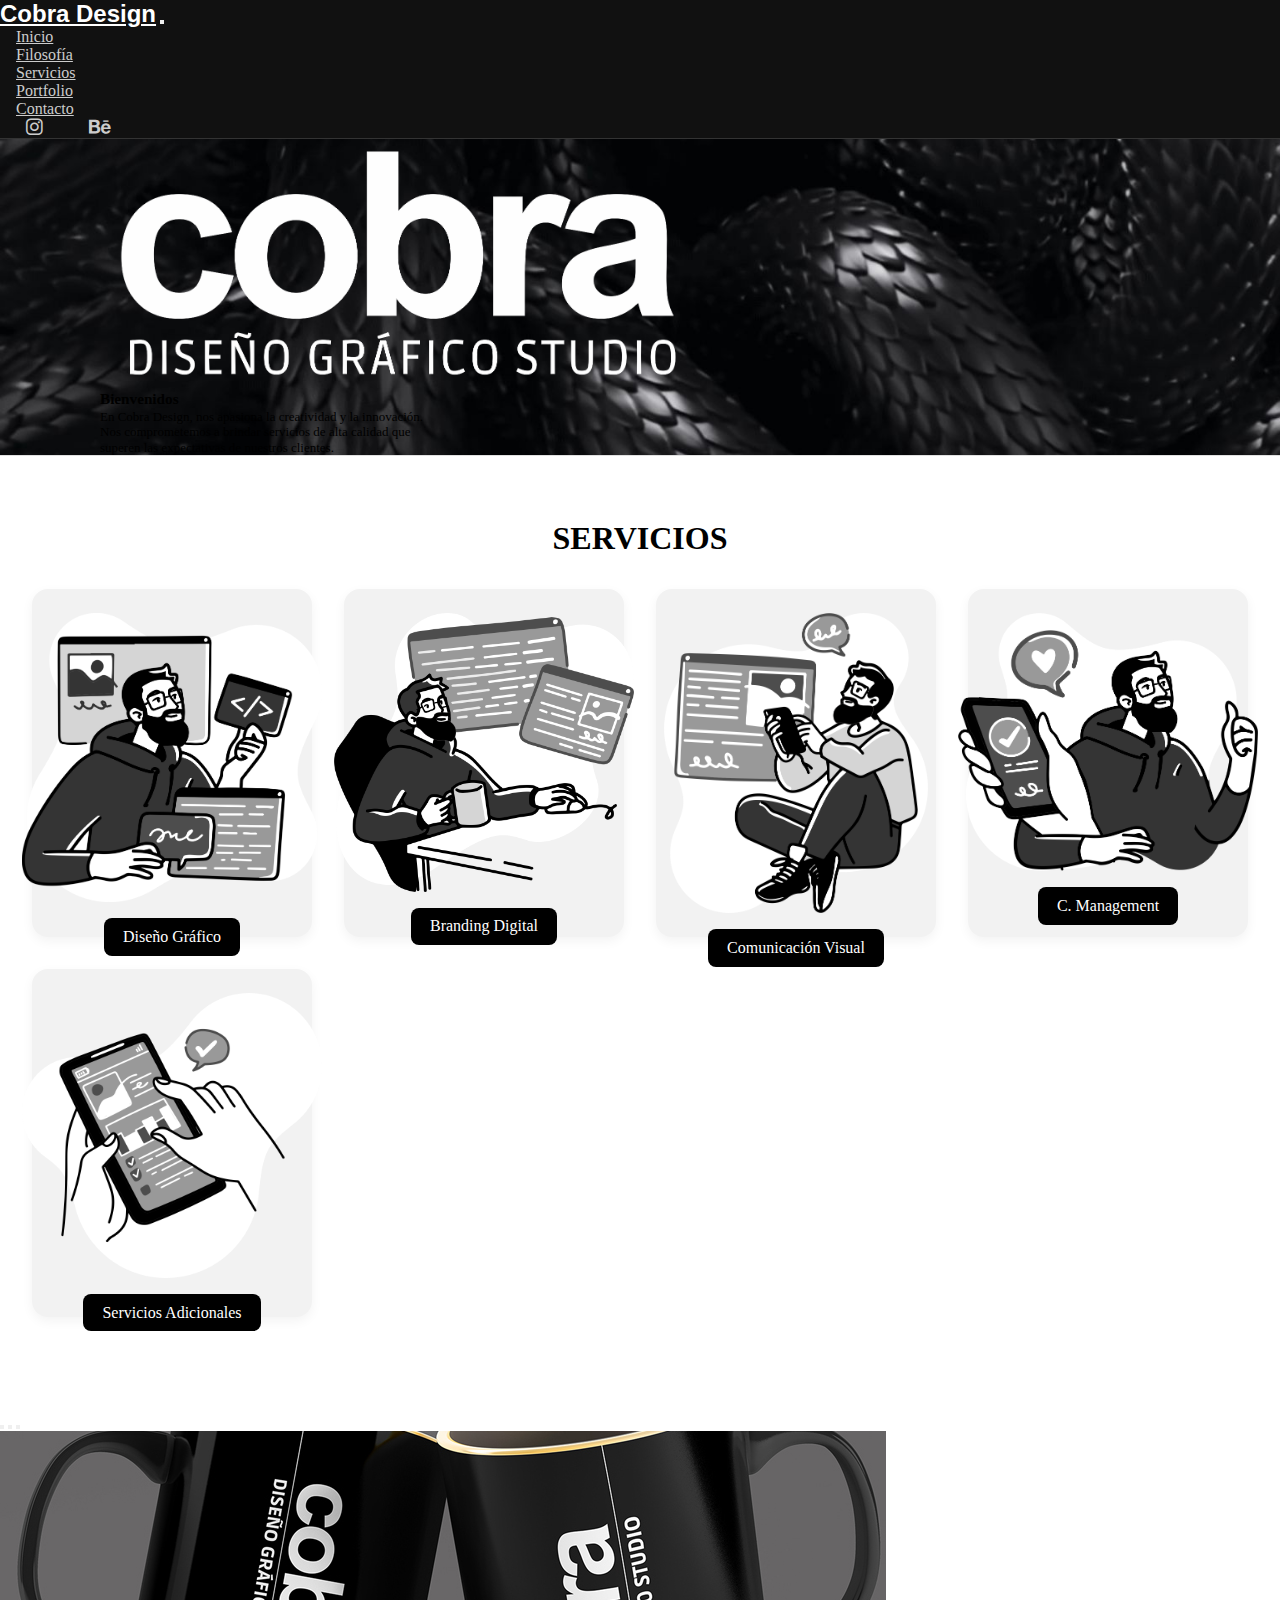
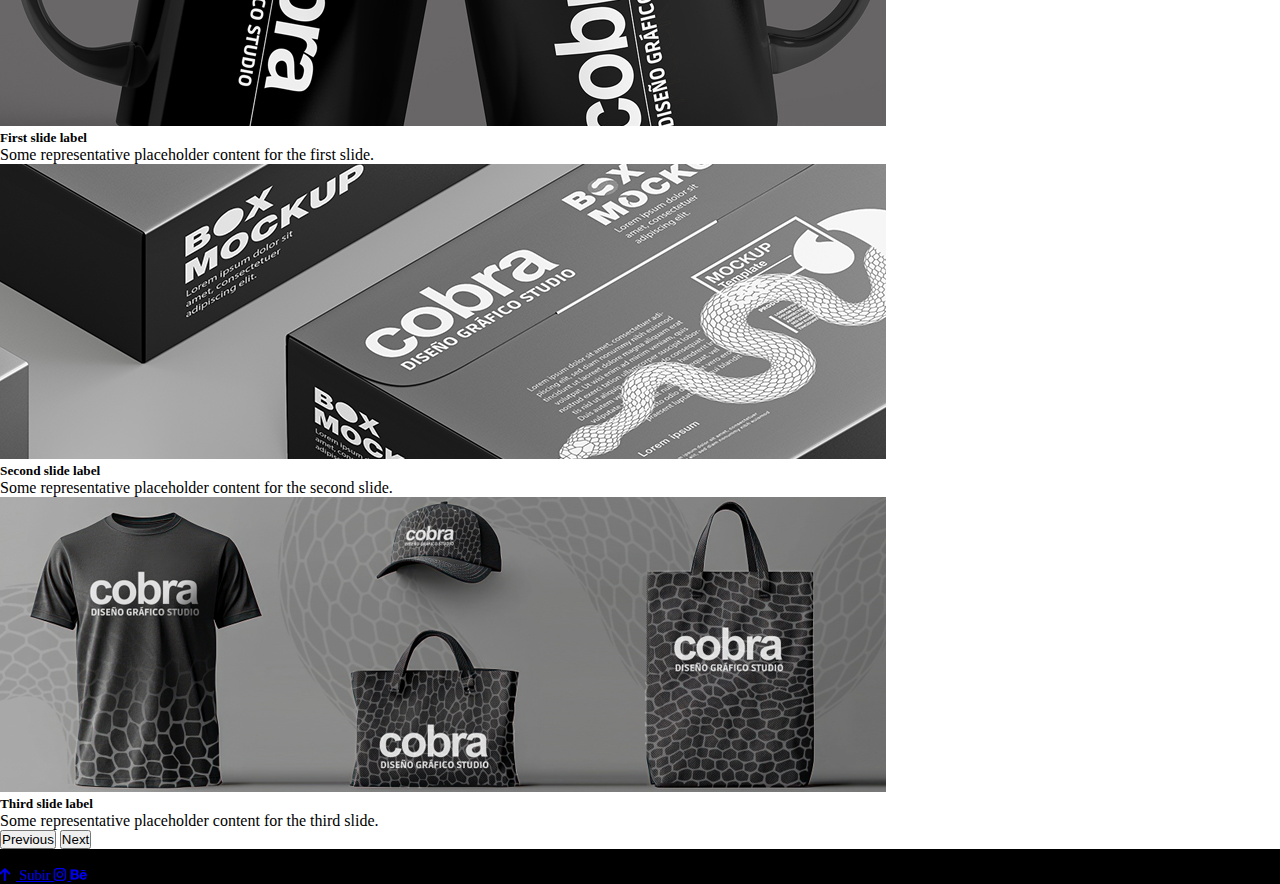
<file: index.html>
<!DOCTYPE html>
<html lang="en">
<head>
    <meta charset="UTF-8">
    <meta name="viewport" content="width=device-width, initial-scale=1.0">
    <link rel="stylesheet" href="https://cdnjs.cloudflare.com/ajax/libs/font-awesome/6.5.0/css/all.min.css">
    <!--bootstrap-min.ccs-->
    <link href="https://cdn.jsdelivr.net/npm/bootstrap@5.3.7/dist/css/bootstrap.min.css" rel="stylesheet" integrity="sha384-LN+7fdVzj6u52u30Kp6M/trliBMCMKTyK833zpbD+pXdCLuTusPj697FH4R/5mcr" crossorigin="anonymous">
    <!--ccs-->
    <link rel="stylesheet" href="./style/style.css"/>
    <title>COBRA</title>
</head>
<body>
  <!-- Cambio mínimo para forzar deploy -->

  <header>
    <nav class="navbar navbar-expand-lg navbar-dark bg-dark">
      <div class="container">
        <a class="navbar-brand" href="#">Cobra Design</a>
        <button class="navbar-toggler" type="button" data-bs-toggle="collapse" data-bs-target="#navbarNav">
          <span class="navbar-toggler-icon"></span>
        </button>
        <div class="collapse navbar-collapse" id="navbarNav">
          <ul class="navbar-nav ms-auto">
            <li class="nav-item"><a class="nav-link" href="#">Inicio</a></li>
            <li class="nav-item"><a class="nav-link" href="./pages/filosofia.html">Filosofía</a></li>
            <li class="nav-item"><a class="nav-link" href="./pages/servicios.html">Servicios</a></li>
            <li class="nav-item"><a class="nav-link" href="./pages/portfolio.html">Portfolio</a></li>
            <li class="nav-item"><a class="nav-link" href="./pages/contacto.html">Contacto</a></li>
            <li class="nav-item d-flex align-items-center redes">
              <a class="nav-link p-2" href="https://instagram.com/cobra_design_studio" target="_blank">
              <i class="fab fa-instagram"></i>
              </a>
              <a class="nav-link p-2" href="https://behance.net/agustinglartigue" target="_blank">
              <i class="fab fa-behance"></i>
              </a>
            </li>
          </ul>
        </div>
      </div>
    </nav>
  </header>

  <main>
    <section class="section_one_inicio d-flex flex-column align-items-center justify-content-center text-center text-white py-5" 
    style="background-image: url('assets/imagenes/fondo.jpg'); background-size: cover; background-position: center; background-repeat: no-repeat; border-bottom: 1px solid #e0e0e0;">
    
      <img src="assets/imagenes/logocobra.png" alt="COBRA" class="img-fluid mb-4 logo-cobra">
    
      <h3>Bienvenidos</h3>
      <p>En Cobra Design, nos apasiona la creatividad y la innovación.</p> 
      <p>Nos comprometemos a brindar servicios de alta calidad que</p> 
      <p>superen las expectativas de nuestros clientes.</p>
    </section>

    <!-- Sección: Servicios -->
    <section class="section_two_inicio">
      <h1>SERVICIOS</h1>

      <div class="servicios-list">
        <div class="servicio">
        <img src="./assets/imagenes/itemscobra_01.png" alt="Diseño Gráfico" class="icono-img">
        <a href="./pages/servicios.html" class="boton">Diseño Gráfico</a>
        </div>
        <div class="servicio">
        <img src="./assets/imagenes/itemscobra_07.png" alt="Branding Digital" class="icono-img">
        <a href="./pages/servicios.html" class="boton">Branding Digital</a>
        </div>
        <div class="servicio">
        <img src="./assets/imagenes/itemscobra_05.png" alt="Comunicación Visual" class="icono-img">
        <a href="./pages/servicios.html" class="boton">Comunicación Visual</a>
        </div>
        <div class="servicio">
        <img src="./assets/imagenes/itemscobra_03.png" alt="C. Management" class="icono-img">
        <a href="./pages/servicios.html" class="boton">C. Management</a>
        </div>
        <div class="servicio">
        <img src="./assets/imagenes/itemscobra_04.png" alt="Servicios Adicionales" class="icono-img">
        <a href="./pages/servicios.html" class="boton">Servicios Adicionales</a>
        </div>
      </div>
    </section>

    <section>  
    <div id="carouselExampleCaptions" class="carousel slide">
      <div class="carousel-indicators">
        <button type="button" data-bs-target="#carouselExampleCaptions" data-bs-slide-to="0" class="active" aria-current="true" aria-label="Slide 1"></button>
        <button type="button" data-bs-target="#carouselExampleCaptions" data-bs-slide-to="1" aria-label="Slide 2"></button>
        <button type="button" data-bs-target="#carouselExampleCaptions" data-bs-slide-to="2" aria-label="Slide 3"></button>
      </div>
      <div class="carousel-inner">
        <div class="carousel-item active">
            <img src="./assets/carrusel/car01.jpg" class="d-block w-100" alt="carrusel">
            <div class="carousel-caption d-none d-md-block">
              <h5>First slide label</h5>
              <p>Some representative placeholder content for the first slide.</p>
            </div>
        </div>
        <div class="carousel-item">
            <img src="./assets/carrusel/car02.jpg" class="d-block w-100" alt="carrusel">
            <div class="carousel-caption d-none d-md-block">
              <h5>Second slide label</h5>
              <p>Some representative placeholder content for the second slide.</p>
            </div>
        </div>
        <div class="carousel-item">
            <img src="./assets/carrusel/car07.jpg" class="d-block w-100" alt="carrusel">
            <div class="carousel-caption d-none d-md-block">
              <h5>Third slide label</h5>
              <p>Some representative placeholder content for the third slide.</p>
            </div>
        </div>
      </div>
      <button class="carousel-control-prev" type="button" data-bs-target="#carouselExampleCaptions" data-bs-slide="prev">
        <span class="carousel-control-prev-icon" aria-hidden="true"></span>
        <span class="visually-hidden">Previous</span>
      </button>
      <button class="carousel-control-next" type="button" data-bs-target="#carouselExampleCaptions" data-bs-slide="next">
        <span class="carousel-control-next-icon" aria-hidden="true"></span>
        <span class="visually-hidden">Next</span>
      </button>
    </div>
    </section>
  </main>
  </main>

  <footer class="footer bg-dark text-light py-4 mt-auto">
    <div class="container d-flex flex-column flex-md-row justify-content-between align-items-center">
      <p class="mb-2 mb-md-0">© 2025 COBRA – Todos los derechos reservados.</p>
    
      <div class="d-flex align-items-center gap-3">
        <a href="#top" class="footertop text-light text-decoration-none">
          <i class="fas fa-arrow-up"></i> Subir
        </a>
        <a href="https://instagram.com/cobra_design_studio" target="_blank" class="text-light">
          <i class="fab fa-instagram"></i>
        </a>
        <a href="https://behance.net/agustinglartigue" target="_blank" class="text-light">
          <i class="fab fa-behance"></i>
        </a>
      </div>
    </div>
  </footer>


    <!--bootstrap-JS-->
    <script src="https://cdn.jsdelivr.net/npm/bootstrap@5.3.7/dist/js/bootstrap.bundle.min.js" integrity="sha384-ndDqU0Gzau9qJ1lfW4pNLlhNTkCfHzAVBReH9diLvGRem5+R9g2FzA8ZGN954O5Q" crossorigin="anonymous"></script>   
</body>
</html>
</file>
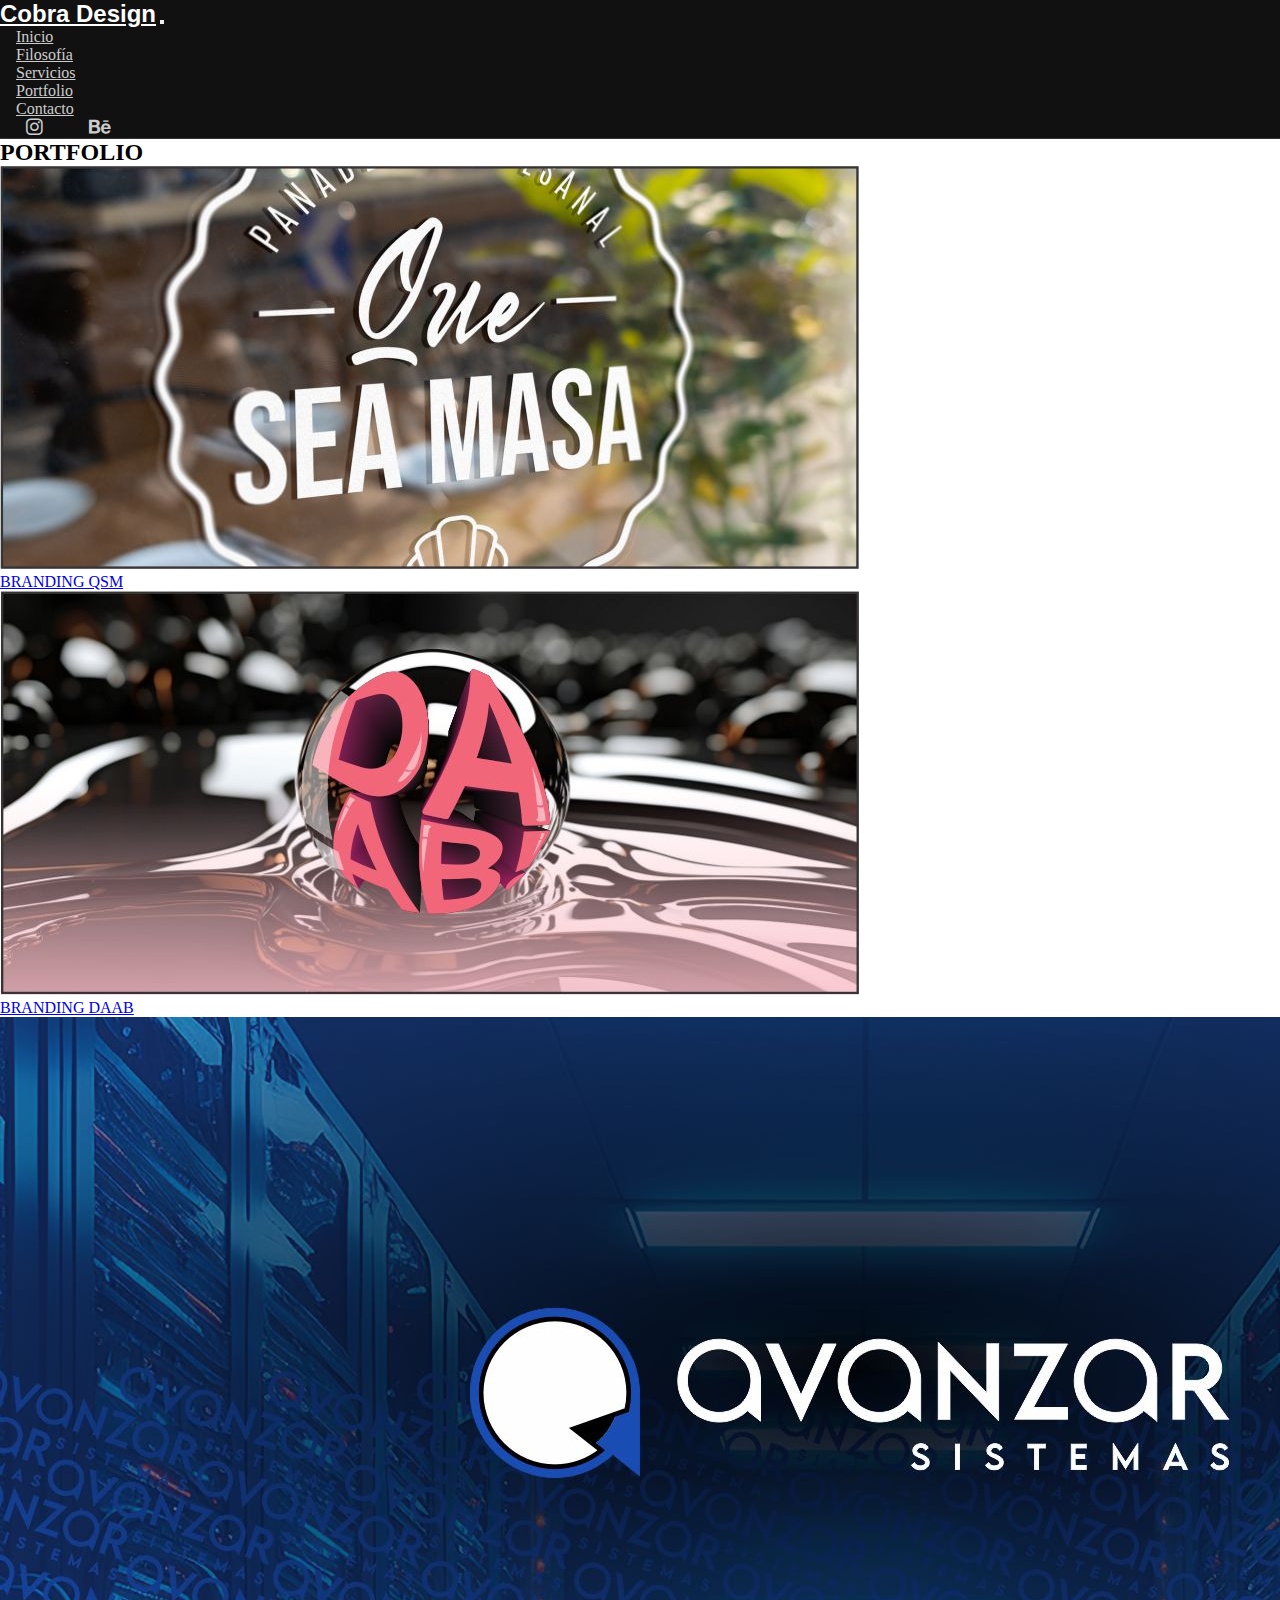
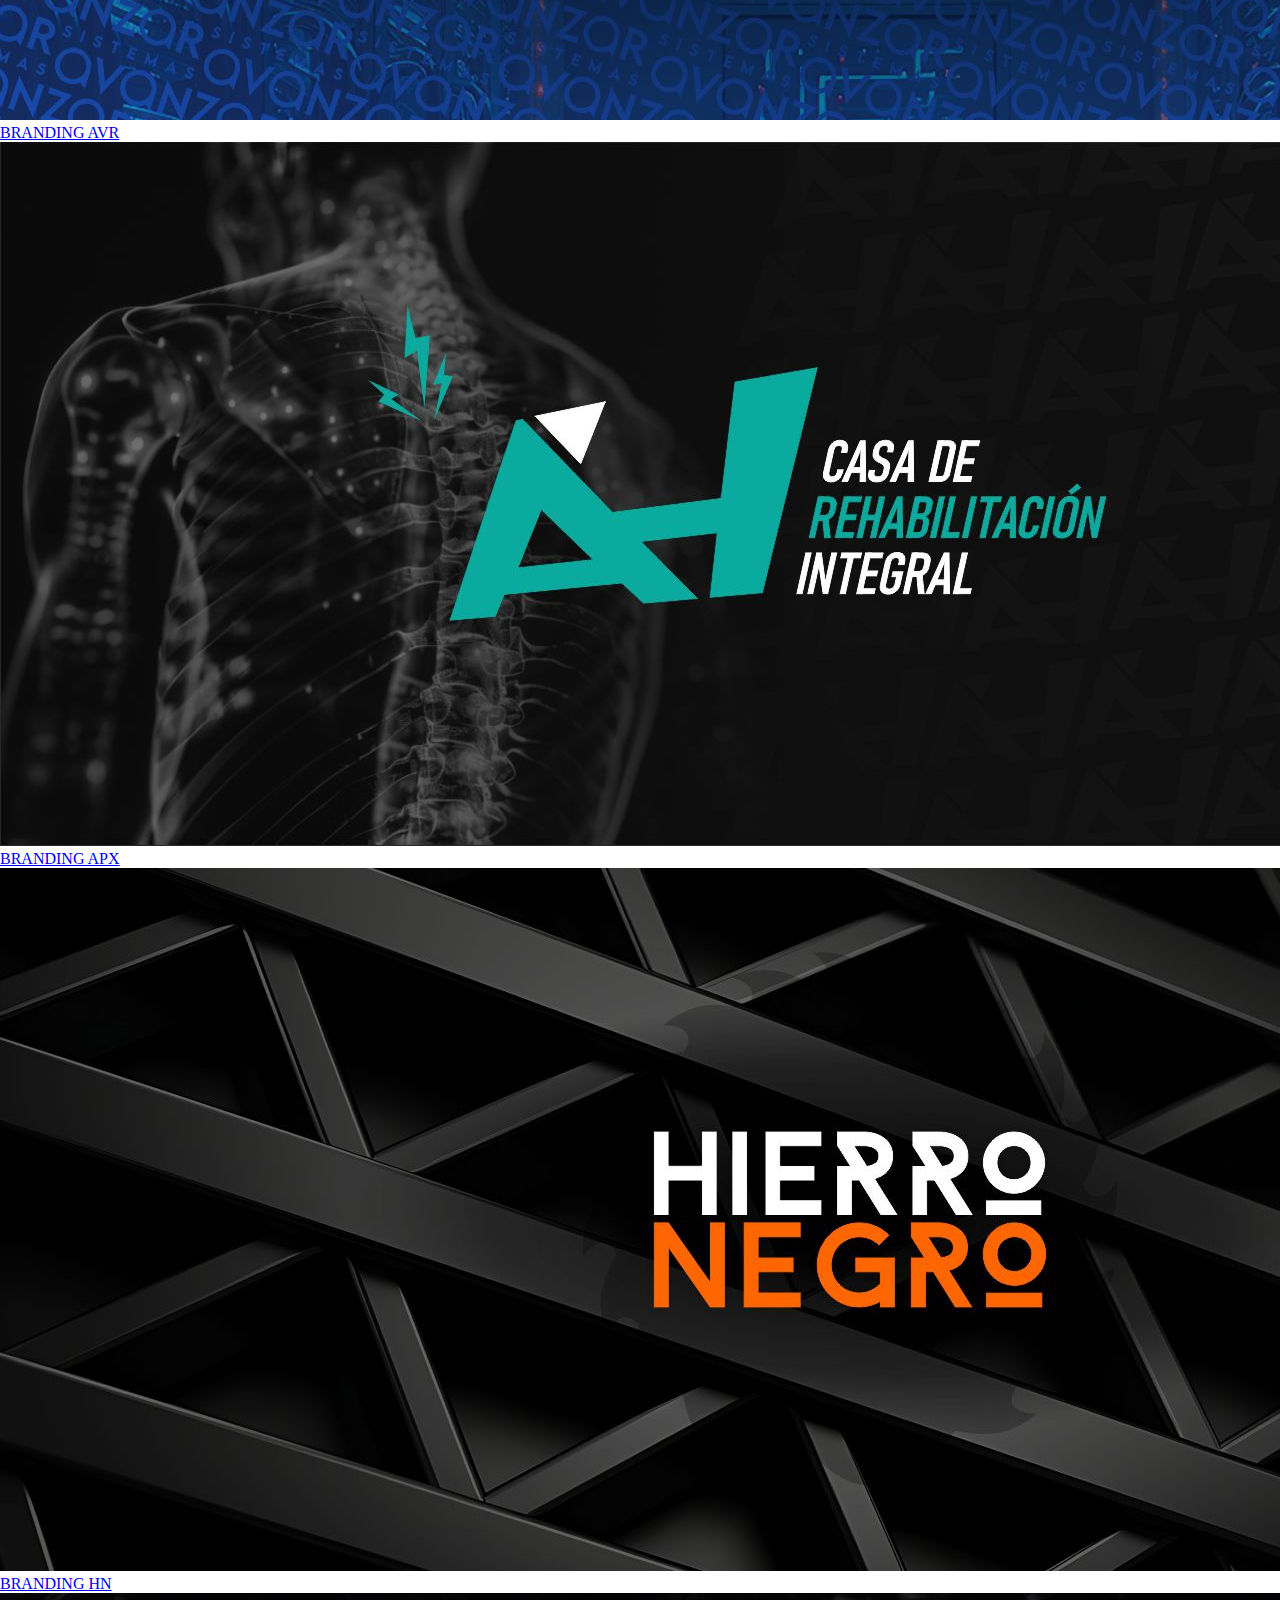
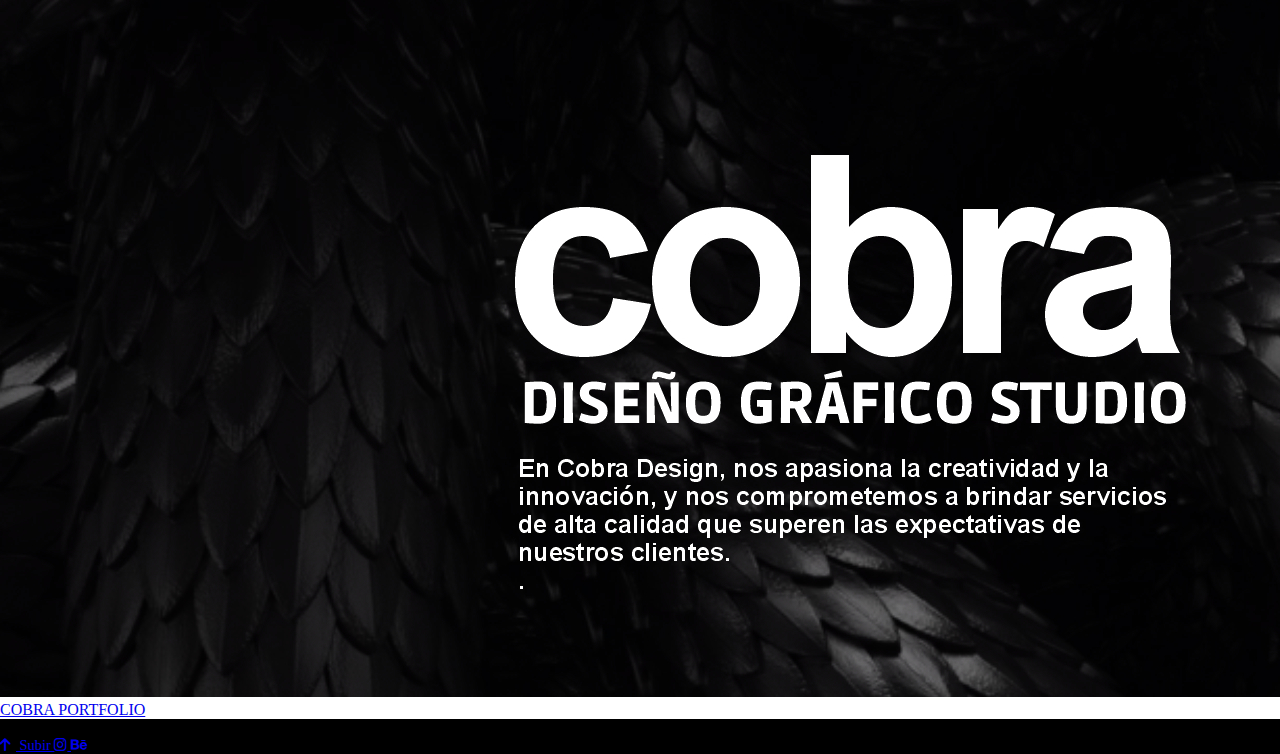
<file: pages/portfolio.html>
<!DOCTYPE html>
<html lang="en">
<head>
    <meta charset="UTF-8">
    <meta name="viewport" content="width=device-width, initial-scale=1.0">
    <link rel="stylesheet" href="https://cdnjs.cloudflare.com/ajax/libs/font-awesome/6.5.0/css/all.min.css">
    <!--bootstrap-min.ccs-->
    <link href="https://cdn.jsdelivr.net/npm/bootstrap@5.3.7/dist/css/bootstrap.min.css" rel="stylesheet" integrity="sha384-LN+7fdVzj6u52u30Kp6M/trliBMCMKTyK833zpbD+pXdCLuTusPj697FH4R/5mcr" crossorigin="anonymous">
    <!--ccs-->
    <link rel="stylesheet" href="../style/style.css"/>
    <title>COBRA</title>
</head>
<body>
  <header>
    <nav class="navbar navbar-expand-lg navbar-dark bg-dark">
      <div class="container">
        <a class="navbar-brand" href="../index.html">Cobra Design</a>
        <button class="navbar-toggler" type="button" data-bs-toggle="collapse" data-bs-target="#navbarNav">
          <span class="navbar-toggler-icon"></span>
        </button>
        <div class="collapse navbar-collapse" id="navbarNav">
          <ul class="navbar-nav ms-auto">
            <li class="nav-item"><a class="nav-link" href="../index.html">Inicio</a></li>
            <li class="nav-item"><a class="nav-link" href="filosofia.html">Filosofía</a></li>
            <li class="nav-item"><a class="nav-link" href="servicios.html">Servicios</a></li>
            <li class="nav-item"><a class="nav-link" href="portfolio.html">Portfolio</a></li>
            <li class="nav-item"><a class="nav-link" href="contacto.html">Contacto</a></li>
            <li class="nav-item d-flex align-items-center redes">
              <a class="nav-link p-2" href="https://instagram.com/cobra_design_studio" target="_blank">
              <i class="fab fa-instagram"></i>
              </a>
              <a class="nav-link p-2" href="https://behance.net/agustinglartigue" target="_blank">
              <i class="fab fa-behance"></i>
              </a>
            </li>
          </ul>
        </div>
      </div>
    </nav>
  </header>

  <main>
    <section class="h2style">
      <h2>PORTFOLIO</h2>
    </section>

    <section class="imagenes-dobles">
   
      <a href="../assets/pdf/seamasa.pdf" target="_blank" class="imagen-link">
        <div class="imagen-contenedor">
          <img src="../assets/imagenes/qsm.jpg" alt="Imagen 1" />
          <div class="overlay"><span class="titulo">BRANDING QSM</span></div>
        </div>
      </a>

      <a href="../assets/pdf/daab.pdf" target="_blank" class="imagen-link">
        <div class="imagen-contenedor">
          <img src="../assets/imagenes/daab.jpg" alt="Imagen 2" />
          <div class="overlay"><span class="titulo">BRANDING DAAB</span></div>
        </div>
      </a>

      <a href="../assets/pdf/avanzar.pdf" target="_blank" class="imagen-link">
        <div class="imagen-contenedor">
          <img src="../assets/imagenes/avr.jpg" alt="Imagen 3" />
          <div class="overlay"><span class="titulo">BRANDING AVR</span></div>
        </div>
      </a>

      <a href="../assets/pdf/apex.pdf" target="_blank" class="imagen-link">
        <div class="imagen-contenedor">
          <img src="../assets/imagenes/apx.jpg" alt="Imagen 4" />
          <div class="overlay"><span class="titulo">BRANDING APX</span></div>
        </div>
      </a>

      <a href="../assets/pdf/hierronegro.pdf" target="_blank" class="imagen-link">
        <div class="imagen-contenedor">
          <img src="../assets/imagenes/hn.jpg" alt="Imagen 5" />
          <div class="overlay"><span class="titulo">BRANDING HN</span></div>
        </div>
      </a>

      <a href="../assets/pdf/cobra.pdf" target="_blank" class="imagen-link">
        <div class="imagen-contenedor">
          <img src="../assets/imagenes/cobraport.jpg" alt="Imagen 6" />
          <div class="overlay"><span class="titulo">COBRA PORTFOLIO</span></div>
        </div>
      </a>
    </section>
  </main>


  <footer class="footer bg-dark text-light py-4 mt-auto">
    <div class="container d-flex flex-column flex-md-row justify-content-between align-items-center">
      <p class="mb-2 mb-md-0">© 2025 COBRA – Todos los derechos reservados.</p>
    
      <div class="d-flex align-items-center gap-3">
        <a href="#top" class="footertop text-light text-decoration-none">
          <i class="fas fa-arrow-up"></i> Subir
        </a>
        <a href="https://instagram.com/cobra_design_studio" target="_blank" class="text-light">
          <i class="fab fa-instagram"></i>
        </a>
        <a href="https://behance.net/agustinglartigue" target="_blank" class="text-light">
          <i class="fab fa-behance"></i>
        </a>
      </div>
    </div>
  </footer>

    <!--bootstrap-JS-->
    <script src="https://cdn.jsdelivr.net/npm/bootstrap@5.3.7/dist/js/bootstrap.bundle.min.js" integrity="sha384-ndDqU0Gzau9qJ1lfW4pNLlhNTkCfHzAVBReH9diLvGRem5+R9g2FzA8ZGN954O5Q" crossorigin="anonymous"></script>   
</body>
</html>
</file>
<file: style/style.css>
/* estilos.css */
* {
  margin: 0;
  padding: 0;
}

/* fuente montserrat */
@import url('https://fonts.googleapis.com/css2?family=Montserrat:ital,wght@0,100..900;1,100..900&display=swap'); 
/* font-family: "Montserrat", sans-serif;*/

.navbar.bg-dark {
  background-color: #111 !important; /* o el color que prefieras */
  border-bottom: 1px solid #333;
}

/* Marca / logo */
.navbar-brand {
  font-family: 'Montserrat', sans-serif;
  font-weight: 700;
  font-size: 1.5rem;
  color: #fff !important;
}

/* Enlaces del menú */
.navbar-dark .navbar-nav .nav-link {
  color: #ccc !important;
  padding: 0.5rem 1rem;
  transition: color 0.3s ease;
}

.navbar-dark .navbar-nav .nav-link:hover {
  color: #8d8d8b !important; /* color hover */
}

/* Íconos de redes sociales */
.navbar .redes i {
  color: #ccc;
  margin-left: 10px;
  font-size: 1.2rem;
  transition: color 0.3s;
}

.navbar .redes i:hover {
  color: #ffcc00;
}

.navbar .redes a {
  text-decoration: none;
}

.footer {
  border-top: 1px solid #000000;
  font-size: 0.9rem;
}

.footer.bg-dark {
  background-color: #000 !important;
}

.footer a:hover {
  color: #ffcc00 !important;
  transition: color 0.3s ease;
}

.footertop i {
  margin-right: 5px;
}

.section_one_inicio {
  font-size: small;
  line-height: 1.2;
  padding-left: 100px;
  padding-right: 100px;
}

@media (max-width: 768px) {
  .section_one_inicio {
    padding-left: 1rem;
    padding-right: 1rem;
  }
}
.logo-cobra {
  max-width: 600px; 
  width: 100%;      
  height: auto;     
}

@media (max-width: 768px) {
  .logo-cobra {
    max-width: 300px; 
  }
}
/*SERVICIOS INICIO*/
.section_two_inicio {
  padding: 4rem 2rem;
  background-color: #ffffff;
  text-align: center;
  color: #000000;
}

.servicios-list {
  display: grid;
  grid-template-columns: repeat(auto-fit, minmax(220px, 1fr));
  gap: 2rem;
  padding: 2rem 0;
}

.servicio {
  display: flex;
  flex-direction: column;
  align-items: center;
  justify-content: space-between;
  height: 300px; 
  padding: 1.5rem;
  background-color: #f2f2f2;
  border-radius: 16px;
  box-shadow: 0 4px 12px rgba(0,0,0,0.05);
  transition: transform 0.3s ease, box-shadow 0.3s ease;
  text-align: center;
}

.servicio:hover {
  transform: translateY(-5px);
  box-shadow: 0 6px 18px rgba(0,0,0,0.1);
}

.icono-img {
  width: 300px;
  height: 300px;
  object-fit: contain;
  margin-bottom: 1rem;
}

.boton {
  margin-top: auto; 
  padding: 0.6rem 1.2rem;
  background-color: #000;
  color: #fff;
  border-radius: 8px;
  text-decoration: none;
  font-weight: 500;
  transition: background-color 0.3s ease;
}

.boton:hover {
  background-color: #444;
}
</file>
